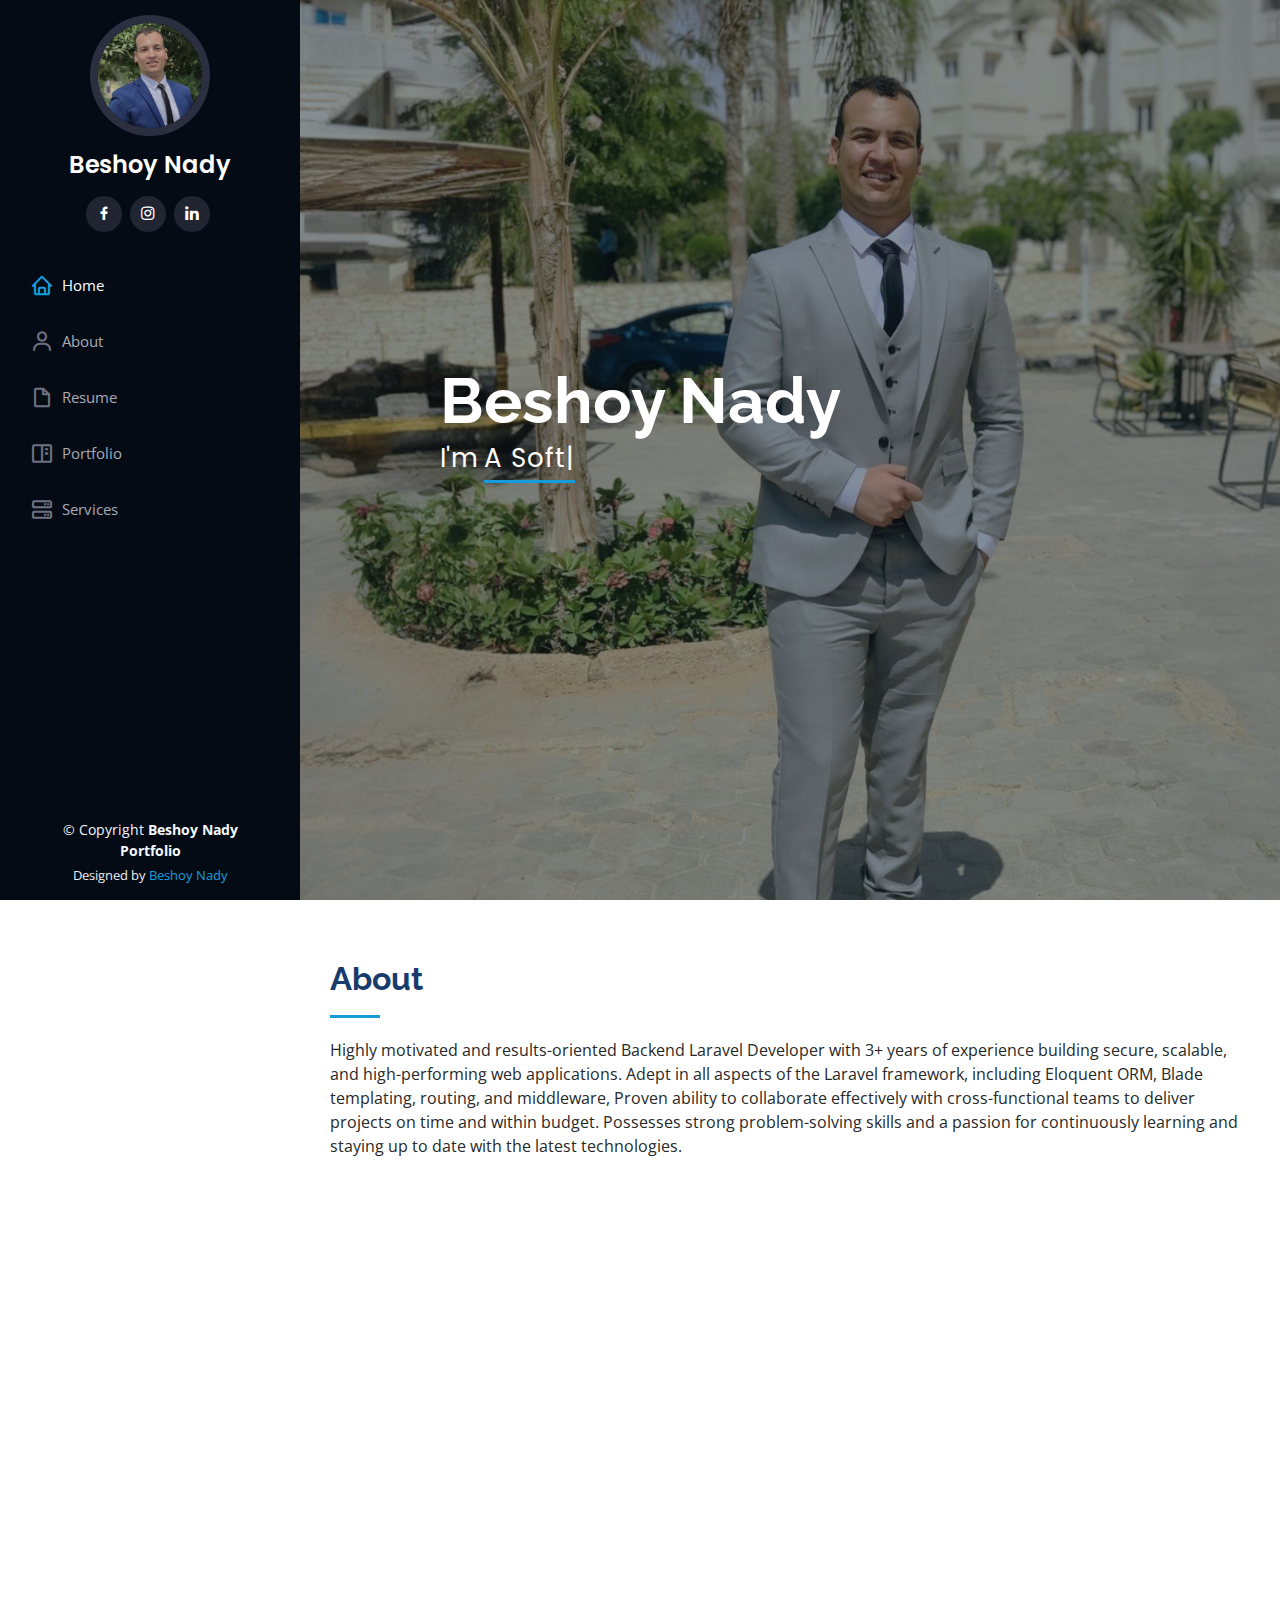
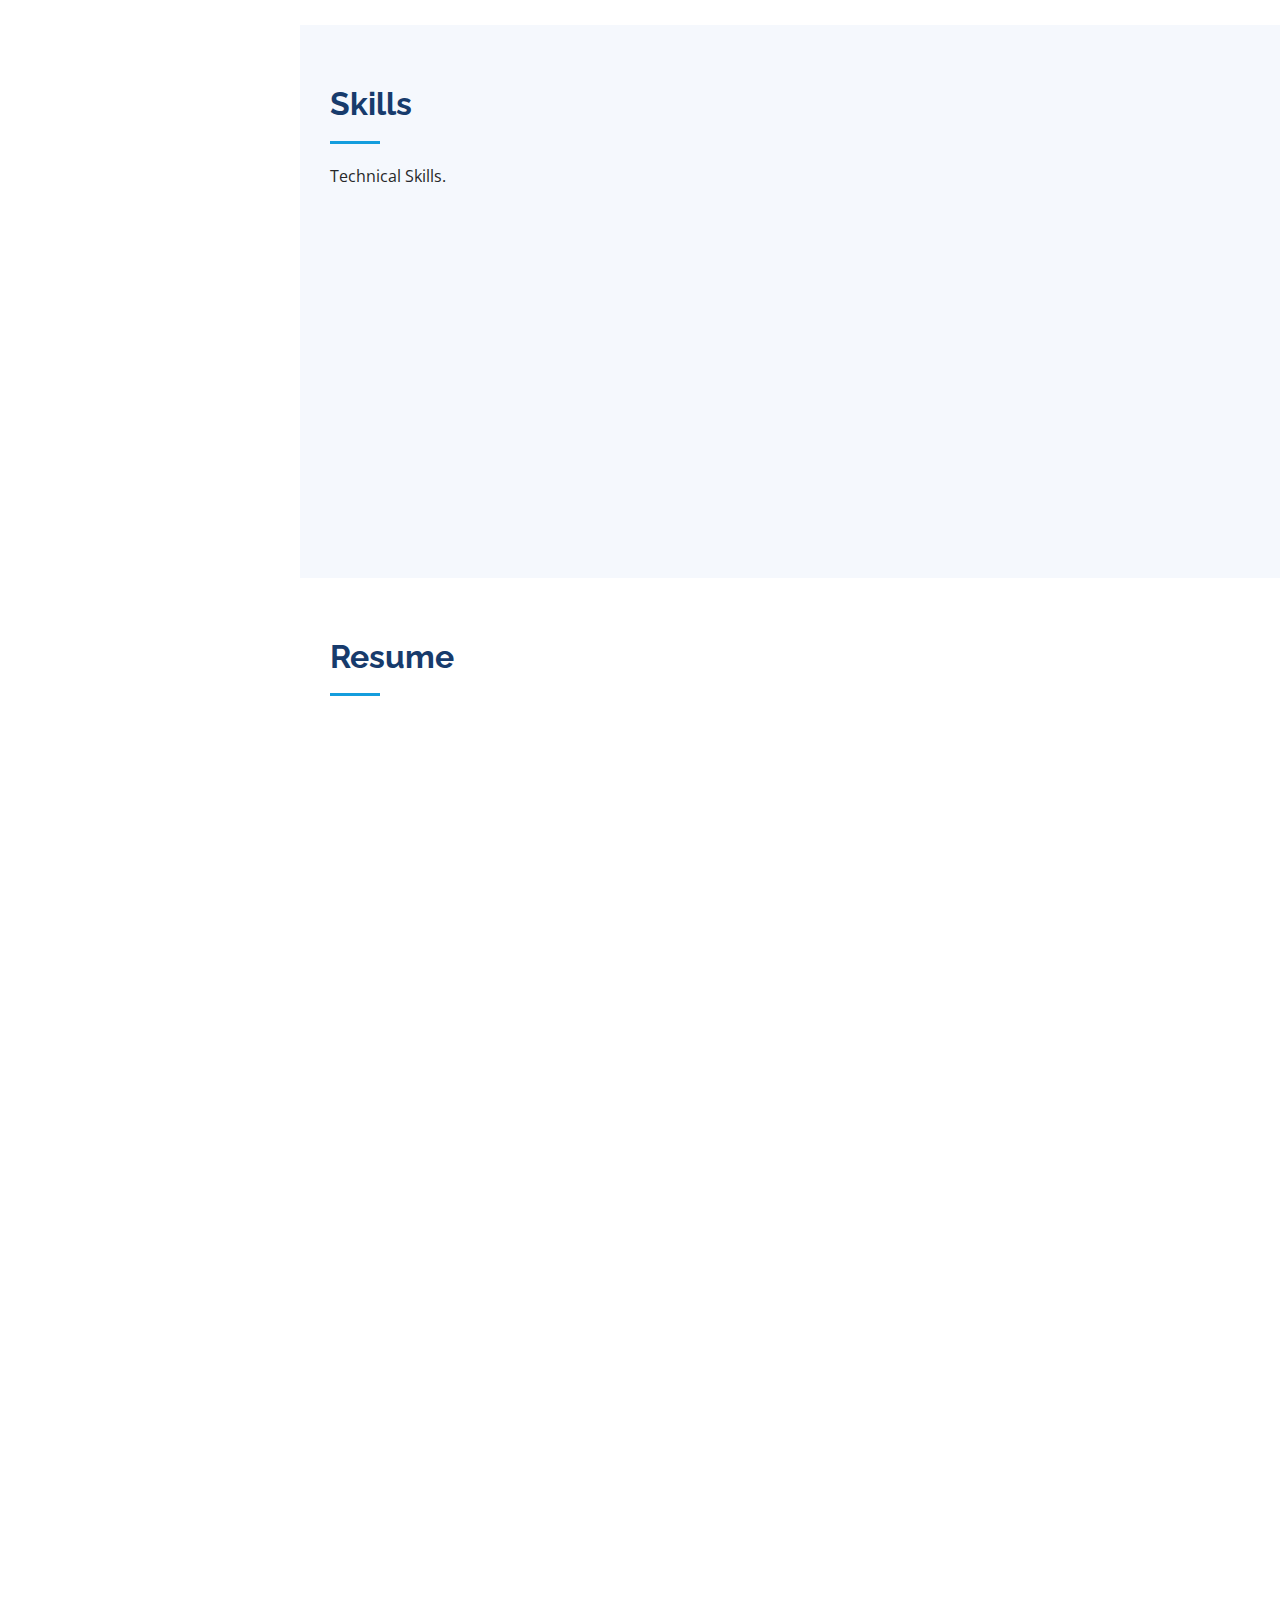
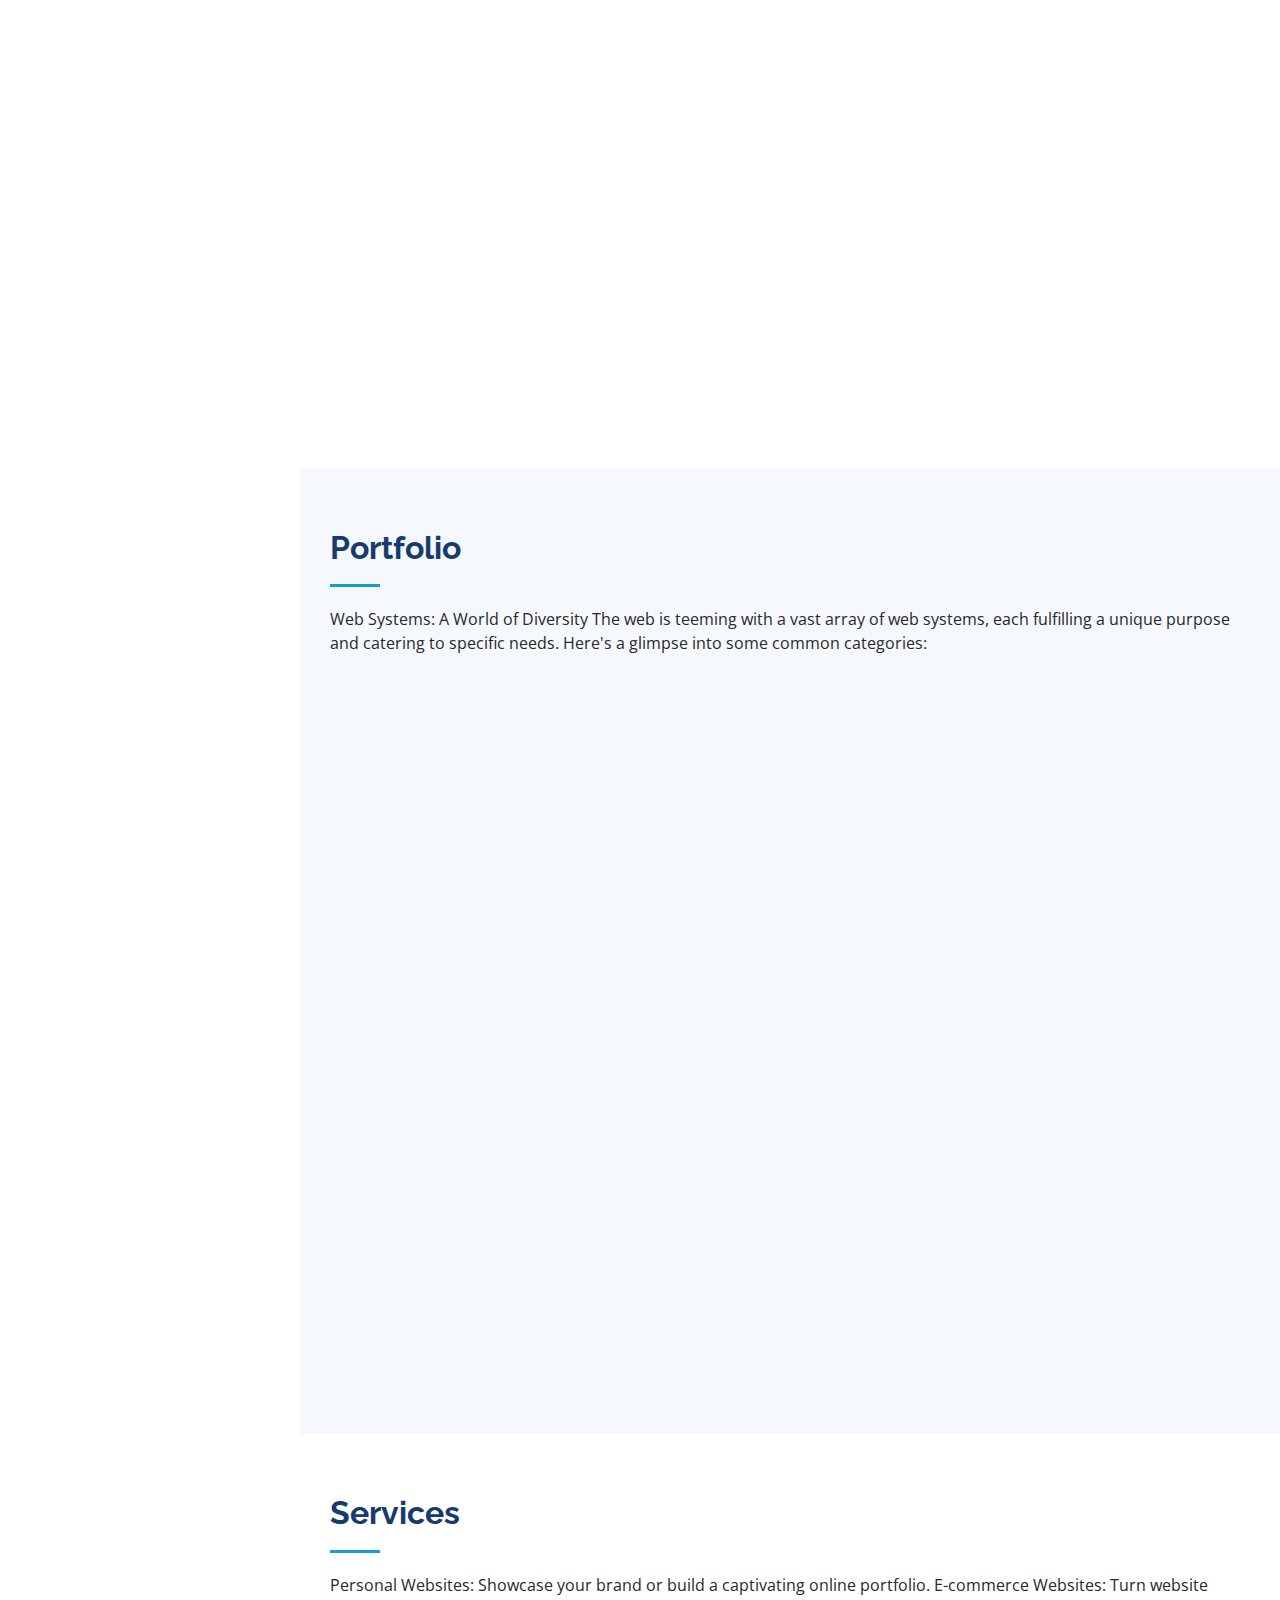
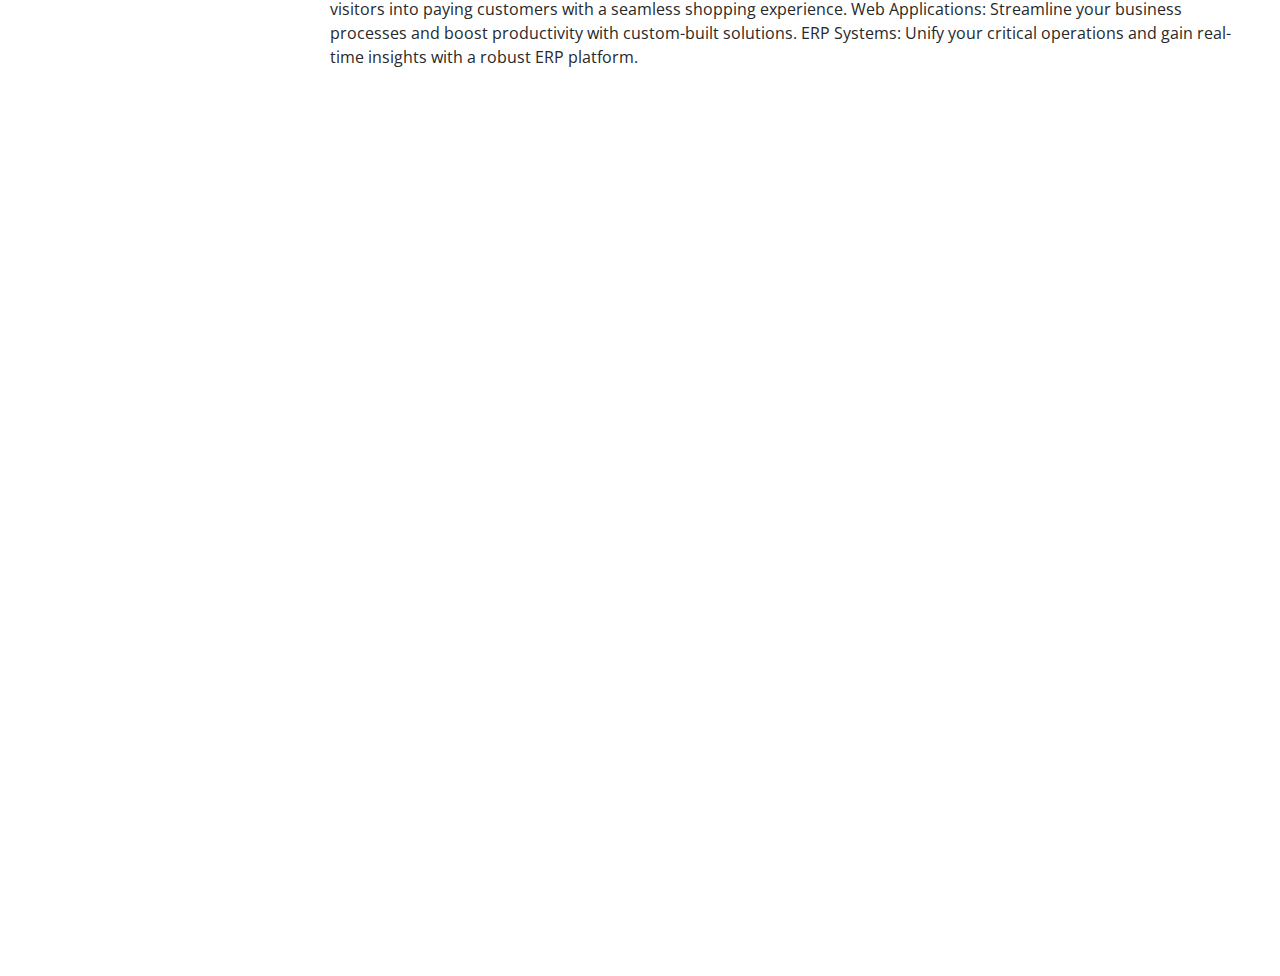
<file: index.html>
<!DOCTYPE html>
<html lang="en">

<head>
  <meta charset="utf-8" />
  <meta content="width=device-width, initial-scale=1.0" name="viewport" />

  <title>Portfolio</title>
  <meta content="" name="description" />
  <meta content="" name="keywords" />

  <!-- Favicons -->
  <link href="assets/img/portfolio-icon-2.png" rel="icon" />
  <link href="assets/img/apple-touch-icon.png" rel="apple-touch-icon" />

  <!-- Google Fonts -->
  <link
    href="https://fonts.googleapis.com/css?family=Open+Sans:300,300i,400,400i,600,600i,700,700i|Raleway:300,300i,400,400i,500,500i,600,600i,700,700i|Poppins:300,300i,400,400i,500,500i,600,600i,700,700i"
    rel="stylesheet" />

  <!-- Vendor CSS Files -->
  <link href="assets/vendor/aos/aos.css" rel="stylesheet" />
  <link href="assets/vendor/bootstrap/css/bootstrap.min.css" rel="stylesheet" />
  <link href="assets/vendor/bootstrap-icons/bootstrap-icons.css" rel="stylesheet" />
  <link href="assets/vendor/boxicons/css/boxicons.min.css" rel="stylesheet" />
  <link href="assets/vendor/glightbox/css/glightbox.min.css" rel="stylesheet" />
  <link href="assets/vendor/swiper/swiper-bundle.min.css" rel="stylesheet" />

  <!-- Template Main CSS File -->
  <link href="assets/css/style.css" rel="stylesheet" />

  <!-- =======================================================
  * Template Name: iPortfolio
  * Template URL: https://bootstrapmade.com/iportfolio-bootstrap-portfolio-websites-template/
  * Updated: Mar 17 2024 with Bootstrap v5.3.3
  * Author: BootstrapMade.com
  * License: https://bootstrapmade.com/license/
  ======================================================== -->
</head>

<body>
  <!-- ======= Mobile nav toggle button ======= -->
  <i class="bi bi-list mobile-nav-toggle d-xl-none"></i>

  <!-- ======= Header ======= -->
  <header id="header">
    <div class="d-flex flex-column">
      <div class="profile">
        <img src="assets/img/personal/profile2.jpeg" alt="" class="img-fluid rounded-circle" />
        <h1 class="text-light"><a href="index.html"> Beshoy Nady </a></h1>
        <div class="social-links mt-3 text-center">
          <a href="https://www.facebook.com/Beshoy.KL.BN?mibextid=ZbWKwL" class="facebook"><i
              class="bx bxl-facebook"></i></a>
          <a href="https://www.instagram.com/beshoy_nady_adly?igsh=OWtoNDlwMTU1NGJt" class="instagram"><i
              class="bx bxl-instagram"></i></a>
          <a href="https://www.linkedin.com/in/beshoy-nady-adly?utm_source=share&utm_campaign=share_via&utm_content=profile&utm_medium=android_app"
            class="linkedin"><i class="bx bxl-linkedin"></i></a>
        </div>
      </div>

      <nav id="navbar" class="nav-menu navbar">
        <ul>
          <li>
            <a href="#hero" class="nav-link scrollto active"><i class="bx bx-home"></i> <span>Home</span></a>
          </li>
          <li>
            <a href="#about" class="nav-link scrollto"><i class="bx bx-user"></i> <span>About</span></a>
          </li>
          <li>
            <a href="#resume" class="nav-link scrollto"><i class="bx bx-file-blank"></i> <span>Resume</span></a>
          </li>
          <li>
            <a href="#portfolio" class="nav-link scrollto"><i class="bx bx-book-content"></i> <span>Portfolio</span></a>
          </li>
          <li>
            <a href="#services" class="nav-link scrollto"><i class="bx bx-server"></i> <span>Services</span></a>
          </li>
        </ul>
      </nav>
      <!-- .nav-menu -->
    </div>
  </header>
  <!-- End Header -->

  <!-- ======= Hero Section ======= -->
  <section id="hero" class="d-flex flex-column justify-content-center align-items-center">
    <div class="hero-container" data-aos="fade-in">
      <h1>Beshoy Nady</h1>
      <p>
        I'm
        <span class="typed" data-typed-items="A Software Engineer , A Web Developer"></span>
      </p>
    </div>
  </section>
  <!-- End Hero -->

  <main id="main">
    <!-- ======= About Section ======= -->
    <section id="about" class="about">
      <div class="container">
        <div class="section-title">
          <h2>About</h2>
          <p>
            Highly motivated and results-oriented Backend Laravel Developer
            with 3+ years of experience building secure, scalable, and
            high-performing web applications. Adept in all aspects of the
            Laravel framework, including Eloquent ORM, Blade templating,
            routing, and middleware, Proven ability to collaborate effectively
            with cross-functional teams to deliver projects on time and within
            budget. Possesses strong problem-solving skills and a passion for
            continuously learning and staying up to date with the latest
            technologies.
          </p>
        </div>

        <div class="row">
          <div class="col-lg-4" data-aos="fade-right">
            <img src="assets/img/personal/profile3.jpeg" class="img-fluid" alt="" />
          </div>
          <div class="col-lg-8 pt-4 pt-lg-0 content" data-aos="fade-left">
            <h3>Software Engineer &amp; Web Developer (Php Laravel).</h3>
            <p class="fst-italic"></p>
            <br />
            <br />
            <div class="row">
              <div class="col-lg-6">
                <ul>
                  <li>
                    <i class="bi bi-chevron-right"></i>
                    <strong>Birthday:</strong> <span>2 Aug 1999</span>
                  </li>
                  <li>
                    <i class="bi bi-chevron-right"></i>
                    <strong>Website:</strong>
                    <span><a href="https://beshoynady1.github.io/profile/">My Portfolio</a></span>
                  </li>
                  <li>
                    <i class="bi bi-chevron-right"></i>
                    <strong>Phone:</strong> <span>01273292739</span>
                  </li>
                  <li>
                    <i class="bi bi-chevron-right"></i>
                    <strong>City:</strong>
                    <span>El-Sharqia,10 of The Ramadan City</span>
                  </li>
                </ul>
              </div>
              <div class="col-lg-6">
                <ul>
                  <li>
                    <i class="bi bi-chevron-right"></i> <strong>Age:</strong>
                    <span>25</span>
                  </li>
                  <li>
                    <i class="bi bi-chevron-right"></i>
                    <strong>Degree:</strong> <span>Bachelor's Degree</span>
                  </li>
                  <li>
                    <i class="bi bi-chevron-right"></i>
                    <strong>Email:</strong>
                    <span> Bishoy.Nady123@gmail.com </span>
                  </li>
                  <li>
                    <i class="bi bi-chevron-right"></i>
                    <strong>Freelance:</strong> <span>Available</span>
                  </li>
                </ul>
              </div>
            </div>
            <p></p>
          </div>
        </div>
      </div>
    </section>
    <!-- End About Section -->

    <!-- ======= Skills Section ======= -->
    <section id="skills" class="skills section-bg">
      <div class="container">
        <div class="section-title">
          <h2>Skills</h2>
          <p>Technical Skills.</p>
        </div>

        <div class="row skills-content">
          <div class="col-lg-3" data-aos="fade-up">
            <div class="progress">
              <span class="skill">HTML <i class="val">80%</i></span>
              <div class="progress-bar-wrap">
                <div class="progress-bar" role="progressbar" aria-valuenow="80" aria-valuemin="0" aria-valuemax="100">
                </div>
              </div>
            </div>

            <div class="progress">
              <span class="skill">CSS <i class="val">80%</i></span>
              <div class="progress-bar-wrap">
                <div class="progress-bar" role="progressbar" aria-valuenow="80" aria-valuemin="0" aria-valuemax="100">
                </div>
              </div>
            </div>

            <div class="progress">
              <span class="skill">JavaScript <i class="val">80%</i></span>
              <div class="progress-bar-wrap">
                <div class="progress-bar" role="progressbar" aria-valuenow="80" aria-valuemin="0" aria-valuemax="100">
                </div>
              </div>
            </div>

            <div class="progress">
              <span class="skill">jQuery <i class="val">80%</i></span>
              <div class="progress-bar-wrap">
                <div class="progress-bar" role="progressbar" aria-valuenow="80" aria-valuemin="0" aria-valuemax="100">
                </div>
              </div>
            </div>

            <div class="progress">
              <span class="skill">jQuery <i class="val">80%</i></span>
              <div class="progress-bar-wrap">
                <div class="progress-bar" role="progressbar" aria-valuenow="80" aria-valuemin="0" aria-valuemax="100">
                </div>
              </div>
            </div>
          </div>

          <div class="col-lg-3" data-aos="fade-up" data-aos-delay="100">
            <div class="progress">
              <span class="skill">PHP <i class="val">85%</i></span>
              <div class="progress-bar-wrap">
                <div class="progress-bar" role="progressbar" aria-valuenow="85" aria-valuemin="0" aria-valuemax="100">
                </div>
              </div>
            </div>

            <div class="progress">
              <span class="skill">Laravel <i class="val">85%</i></span>
              <div class="progress-bar-wrap">
                <div class="progress-bar" role="progressbar" aria-valuenow="85" aria-valuemin="0" aria-valuemax="100">
                </div>
              </div>
            </div>

            <div class="progress">
              <span class="skill">MVC <i class="val">85%</i></span>
              <div class="progress-bar-wrap">
                <div class="progress-bar" role="progressbar" aria-valuenow="85" aria-valuemin="0" aria-valuemax="100">
                </div>
              </div>
            </div>

            <div class="progress">
              <span class="skill">REST APIs <i class="val">85%</i></span>
              <div class="progress-bar-wrap">
                <div class="progress-bar" role="progressbar" aria-valuenow="85" aria-valuemin="0" aria-valuemax="100">
                </div>
              </div>
            </div>

            <div class="progress">
              <span class="skill">Web Services and APIs <i class="val">85%</i></span>
              <div class="progress-bar-wrap">
                <div class="progress-bar" role="progressbar" aria-valuenow="85" aria-valuemin="0" aria-valuemax="100">
                </div>
              </div>
            </div>
          </div>

          <div class="col-lg-3" data-aos="fade-up" data-aos-delay="100">
            <div class="progress">
              <span class="skill">MySQL <i class="val">90%</i></span>
              <div class="progress-bar-wrap">
                <div class="progress-bar" role="progressbar" aria-valuenow="90" aria-valuemin="0" aria-valuemax="100">
                </div>
              </div>
            </div>

            <div class="progress">
              <span class="skill">SQL Server <i class="val">90%</i></span>
              <div class="progress-bar-wrap">
                <div class="progress-bar" role="progressbar" aria-valuenow="90" aria-valuemin="0" aria-valuemax="100">
                </div>
              </div>
            </div>

            <div class="progress">
              <span class="skill">GitHub <i class="val">90%</i></span>
              <div class="progress-bar-wrap">
                <div class="progress-bar" role="progressbar" aria-valuenow="90" aria-valuemin="0" aria-valuemax="100">
                </div>
              </div>
            </div>

            <div class="progress">
              <span class="skill">Postman <i class="val">90%</i></span>
              <div class="progress-bar-wrap">
                <div class="progress-bar" role="progressbar" aria-valuenow="90" aria-valuemin="0" aria-valuemax="100">
                </div>
              </div>
            </div>

            <div class="progress">
              <span class="skill">Algorithms <i class="val">90%</i></span>
              <div class="progress-bar-wrap">
                <div class="progress-bar" role="progressbar" aria-valuenow="90" aria-valuemin="0" aria-valuemax="100">
                </div>
              </div>
            </div>
          </div>

          <div class="col-lg-3" data-aos="fade-up" data-aos-delay="100">
            <div class="progress">
              <span class="skill">OOP <i class="val">95%</i></span>
              <div class="progress-bar-wrap">
                <div class="progress-bar" role="progressbar" aria-valuenow="95" aria-valuemin="0" aria-valuemax="100">
                </div>
              </div>
            </div>

            <div class="progress">
              <span class="skill">Data Structures <i class="val">95%</i></span>
              <div class="progress-bar-wrap">
                <div class="progress-bar" role="progressbar" aria-valuenow="95" aria-valuemin="0" aria-valuemax="100">
                </div>
              </div>
            </div>

            <div class="progress">
              <span class="skill">SOLID Principle <i class="val">95%</i></span>
              <div class="progress-bar-wrap">
                <div class="progress-bar" role="progressbar" aria-valuenow="95" aria-valuemin="0" aria-valuemax="100">
                </div>
              </div>
            </div>

            <div class="progress">
              <span class="skill">Design Patterns<i class="val">95%</i></span>
              <div class="progress-bar-wrap">
                <div class="progress-bar" role="progressbar" aria-valuenow="95" aria-valuemin="0" aria-valuemax="100">
                </div>
              </div>
            </div>

            <div class="progress">
              <span class="skill">Agile <i class="val">95%</i></span>
              <div class="progress-bar-wrap">
                <div class="progress-bar" role="progressbar" aria-valuenow="95" aria-valuemin="0" aria-valuemax="100">
                </div>
              </div>
            </div>
          </div>
        </div>
      </div>
    </section>
    <!-- End Skills Section -->

    <!-- ======= Resume Section ======= -->
    <section id="resume" class="resume">
      <div class="container">
        <div class="section-title">
          <h2>Resume</h2>
          <br />
          <br />
        </div>

        <div class="row">
          <div class="col-lg-6" data-aos="fade-up">
            <h3 class="resume-title">Summary</h3>
            <div class="resume-item pb-0">
              <h4>Beshoy Nady</h4>
              <p>
                <em>Software Engineer (Web Development) - Laravel Framework I
                  am a passionate web developer with 2 years of experience
                  utilizing the Laravel framework. I bring a strong
                  understanding of web development principles and a commitment
                  to crafting clean, efficient, and user-friendly code. I am
                  proficient in Laravel's core functionalities and possess the
                  ability to translate complex requirements into robust web
                  applications..</em>
              </p>
            </div>

            <h3 class="resume-title">Education</h3>
            <div class="resume-item">
              <h4>bachelor of management information systems</h4>
              <h5>2018 - 2021</h5>
              <p><em> El-Shorouk Academy </em></p>
              <p>
              <ul>
                <li> Grade: Very good with honors </li>
                <li> Graduation Project: Excellent </li>
                <li> UGRC Certificate for Publication my Graduation Project from Military Technical College: <a
                    href="https://drive.google.com/file/d/1WID0XQXlRau2yc1H2HDLMyK-l4oAgACQ/view">Certificate</a> </li>
              </ul>
              </p>
            </div>

          </div>
          <div class="col-lg-6" data-aos="fade-up" data-aos-delay="100">
            <h3 class="resume-title">Professional Experience</h3>

            <div class="resume-item">
              <h4> Software Engineer & Web Development </h4>
              <h5> Jun 2023 – Present </h5>
              <p><em> Freelance </em></p>
              <ul>
                <li>
                  Built HR System with Laravel and MySQL.
                </li>
                <li>
                  Designed to connect with the (SDK) ZKteco fingerprint device.
                </li>
                <li>
                  The App can install in VM and can withdraw attendance every 24 hours. and calculate the total salary
                  for each employee… <a
                    href="https://www.linkedin.com/feed/update/urn:li:activity:7110722932963692544/">Demo</a>
                </li>
                <li>
                  Make Maintenance for all the Apps and work for debugging.
                </li>
                <li>
                  Designed and developed all required databases in MySQL.
                </li>
              </ul>
            </div>


            <div class="resume-item">
              <h4> Software Engineer & Web Development </h4>
              <h5> Jan 2022 – Dec 2022 </h5>
              <p><em> Egyptian-Swiss-Group </em></p>
              <ul>
                <li>
                  Built Laboratory App with Laravel and MySQL and SMTP.
                </li>
                <li>
                  Built Micro-ERP System include (Store, Operation, sales, Purchase) with Laravel and MySQL.
                </li>
                <li>
                  System analysis and design all Apps with me.
                </li>
                <li>
                  Make Maintenance for all the Apps and work for debug.
                </li>
                <li>
                  Designed and developed all required databases in MySQL.
                </li>
              </ul>
            </div>


            <div class="resume-item">
              <h4> Software Engineer & Web Development </h4>
              <h5> Jan 2020 – Dec 2021 </h5>
              <p><em> Freelance </em></p>
              <ul>
                <li>
                  Built Tourism App include (Transportation, Hotel Reservation, Expenses, Salaries, and Reports).
                </li>
                <li>
                  Export all reports to (Excel, Pdf).
                </li>
                <li>
                  Send Email alert in App and in Gmail for Cars need to Montanans.
                </li>
                <li>
                  Send all reports with SMTP.
                </li>
              </ul>
            </div>


          </div>
        </div>
      </div>
    </section>
    <!-- End Resume Section -->

    <!-- ======= Portfolio Section ======= -->
    <section id="portfolio" class="portfolio section-bg">
      <div class="container">
        <div class="section-title">
          <h2>Portfolio</h2>
          <p>
            Web Systems: A World of Diversity
            The web is teeming with a vast array of web systems, each fulfilling a unique purpose and catering to
            specific needs. Here's a glimpse into some common categories:
          </p>
        </div>

        <div class="row" data-aos="fade-up">
          <div class="col-lg-12 d-flex justify-content-center">
            <ul id="portfolio-flters">
              <li data-filter="*" class="filter-active">Samples</li>
              <li data-filter=".filter-app">HR System</li>
              <li data-filter=".filter-card">Tourism System</li>
              <!-- <li data-filter=".filter-web">Web</li> -->
            </ul>
          </div>
        </div>

        <div class="row portfolio-container" data-aos="fade-up" data-aos-delay="100">
          <div class="col-lg-4 col-md-6 portfolio-item filter-app">
            <div class="portfolio-wrap">
              <img src="assets/img/hr-images/login.png" class="img-fluid" alt="" />
              <div class="portfolio-links">
                <a href="assets/img/hr-images/login.png" data-gallery="portfolioGallery" class="portfolio-lightbox"><i
                    class="bx bx-plus"></i></a></a>
              </div>
            </div>
          </div>

          <!-- <div class="col-lg-4 col-md-6 portfolio-item filter-web">
              <div class="portfolio-wrap">
                <img
                  src="assets/img/portfolio/portfolio-2.jpg"
                  class="img-fluid"
                  alt=""
                />
                <div class="portfolio-links">
                  <a
                    href="assets/img/portfolio/portfolio-2.jpg"
                    data-gallery="portfolioGallery"
                    class="portfolio-lightbox"
                    title="Web 3"
                    ><i class="bx bx-plus"></i
                  ></a>
                  <a href="portfolio-details.html" title="More Details"
                    ><i class="bx bx-link"></i
                  ></a>
                </div>
              </div>
            </div> -->

          <div class="col-lg-4 col-md-6 portfolio-item filter-app">
            <div class="portfolio-wrap">
              <img src="assets/img/hr-images/dashboard.png" class="img-fluid" alt="" />
              <div class="portfolio-links">
                <a href="assets/img/hr-images/dashboard.png" data-gallery="portfolioGallery"
                  class="portfolio-lightbox"><i class="bx bx-plus"></i></a></a>
              </div>
            </div>
          </div>

          <div class="col-lg-4 col-md-6 portfolio-item filter-card">
            <div class="portfolio-wrap">
              <img src="assets/img/tour-images/login.png" class="img-fluid" alt="" />
              <div class="portfolio-links">
                <a href="assets/img/tour-images/login.png" data-gallery="portfolioGallery" class="portfolio-lightbox"><i
                    class="bx bx-plus"></i></a></a>
              </div>
            </div>
          </div>

          <!-- <div class="col-lg-4 col-md-6 portfolio-item filter-web">
              <div class="portfolio-wrap">
                <img
                  src="assets/img/portfolio/portfolio-5.jpg"
                  class="img-fluid"
                  alt=""
                />
                <div class="portfolio-links">
                  <a
                    href="assets/img/portfolio/portfolio-5.jpg"
                    data-gallery="portfolioGallery"
                    class="portfolio-lightbox"
                    title="Web 2"
                    ><i class="bx bx-plus"></i
                  ></a>
                  <a href="portfolio-details.html" title="More Details"
                    ><i class="bx bx-link"></i
                  ></a>
                </div>
              </div>
            </div> -->

          <div class="col-lg-4 col-md-6 portfolio-item filter-app">
            <div class="portfolio-wrap">
              <img src="assets/img/hr-images/hr-form.png" class="img-fluid" alt="" />
              <div class="portfolio-links">
                <a href="assets/img/hr-images/hr-form.png" data-gallery="portfolioGallery" class="portfolio-lightbox"><i
                    class="bx bx-plus"></i></a></a>
              </div>
            </div>
          </div>

          <div class="col-lg-4 col-md-6 portfolio-item filter-card">
            <div class="portfolio-wrap">
              <img src="assets/img/tour-images/tour-dashboard.png" class="img-fluid" alt="" />
              <div class="portfolio-links">
                <a href="assets/img/tour-images/tour-dashboard.png" data-gallery="portfolioGallery"
                  class="portfolio-lightbox"><i class="bx bx-plus"></i></a></a>
              </div>
            </div>
          </div>

          <div class="col-lg-4 col-md-6 portfolio-item filter-card">
            <div class="portfolio-wrap">
              <img src="assets/img/tour-images/tour-form.png" class="img-fluid" alt="" />
              <div class="portfolio-links">
                <a href="assets/img/tour-images/tour-form.png" data-gallery="portfolioGallery"
                  class="portfolio-lightbox"><i class="bx bx-plus"></i></a></a>
              </div>
            </div>
          </div>

          <div class="col-lg-4 col-md-6 portfolio-item filter-app">
            <div class="portfolio-wrap">
              <img src="assets/img/hr-images/hr-statment.png" class="img-fluid" alt="" />
              <div class="portfolio-links">
                <a href="assets/img/hr-images/hr-statment.png" data-gallery="portfolioGallery"
                  class="portfolio-lightbox"><i class="bx bx-plus"></i></a></a>
              </div>
            </div>
          </div>

          <!-- <div class="col-lg-4 col-md-6 portfolio-item filter-web">
              <div class="portfolio-wrap">
                <img
                  src="assets/img/portfolio/portfolio-9.jpg"
                  class="img-fluid"
                  alt=""
                />
                <div class="portfolio-links">
                  <a
                    href="assets/img/portfolio/portfolio-9.jpg"
                    data-gallery="portfolioGallery"
                    class="portfolio-lightbox"
                    title="Web 3"
                    ><i class="bx bx-plus"></i
                  ></a>
                  <a href="portfolio-details.html" title="More Details"
                    ><i class="bx bx-link"></i
                  ></a>
                </div>
              </div>
            </div> -->
        </div>
      </div>
    </section>
    <!-- End Portfolio Section -->

    <!-- ======= Services Section ======= -->
    <section id="services" class="services">
      <div class="container">
        <div class="section-title">
          <h2>Services</h2>
          <p>
            Personal Websites: Showcase your brand or build a captivating online portfolio.
            E-commerce Websites: Turn website visitors into paying customers with a seamless shopping experience.
            Web Applications: Streamline your business processes and boost productivity with custom-built solutions.
            ERP Systems: Unify your critical operations and gain real-time insights with a robust ERP platform.
          </p>
        </div>

        <div class="row">
          <div class="col-lg-6 col-md-6 icon-box" data-aos="fade-up">
            <div class="icon"><i class="bi bi-file-earmark-person-fill"></i></div>
            <h4 class="title"><a href=""> Personal Website </a></h4>
            <h5 class="description">
              <ul>
                <li>A website that converts: Designed to achieve your specific goals, be it increased sales, lead
                  generation,
                  or brand awareness.</li>
                <li>Modern, user-friendly experience: Your visitors will love navigating your website and finding what
                  they
                  need quickly.</li>
              </ul>
            </h5>
          </div>
          <div class="col-lg-6 col-md-6 icon-box" data-aos="fade-up" data-aos-delay="100">
            <div class="icon"><i class="bi bi-shop"></i></div>
            <h4 class="title"><a href="">Website E-commerce</a></h4>
            <h5 class="description">
              <ul>
                <li>Seamless Shopping Experience: A user-friendly platform that makes buying a breeze for your
                  customers.</li>
                <li>Secure Payment Processing: Secure transactions with trusted payment gateways to build customer
                  trust.</li>
                <li>Powerful Product Management: Easily add, manage, and showcase your products with stunning visuals
                  and
                  detailed descriptions.</li>
              </ul>
            </h5>
          </div>
          <div class="col-lg-6 col-md-6 icon-box" data-aos="fade-up" data-aos-delay="200">
            <div class="icon"><i class="bi bi-window-stack"></i></div>
            <h4 class="title"><a href=""> Web Application </a></h4>
            <h5 class="description">
              <ul>
                <li>Automates tedious tasks: Free up your team's time and minimize human error.</li>
                <li>Streamlines complex workflows: Connect your data and processes seamlessly.</li>
                <li>Improves data management: Securely store and access crucial information with ease.</li>
                <li>Enhances collaboration: Facilitate communication and teamwork within your organization.</li>
                <li>Stop settling for generic solutions. Let's build a web application that perfectly aligns with your
                  unique
                  needs.</li>
              </ul>
            </h5>
          </div>
          <div class="col-lg-6 col-md-6 icon-box" data-aos="fade-up" data-aos-delay="300">
            <div class="icon"><i class="bi bi-globe2"></i></div>
            <h4 class="title"><a href=""> ERP System </a></h4>
            <h5 class="description">
              Take Control of Your Business Operations: Build a Custom ERP System with Beshoy Nady
              Juggling multiple disconnected systems for finance, inventory, and operations? I specialize in crafting
              robust ERP
              systems using Laravel to bring all your data and processes under one roof.

              Imagine an ERP that:
              <ul>
                <li>Unifies critical business functions: Finance, inventory, HR, CRM – manages everything from a single
                  platform.</li>
                <li>Boosts operational efficiency: Automate tasks, streamline workflows, and eliminate data silos.</li>
                <li>Improves data visibility and control: Gain real-time insights to make informed business decisions.
                </li>
                <li>Scales with your company's growth: A future-proof solution built on the powerful Laravel framework.
                </li>
                <li>Stop managing chaos. Let's build a custom ERP system that empowers you to streamline operations,
                  optimize resources, and
                  gain a competitive edge.</li>
              </ul>
            </h5>
          </div>
        </div>
      </div>
    </section>
    <!-- End Services Section -->

    <!-- ======= Contact Section ======= -->
    <!-- <section id="contact" class="contact">
      <div class="container">
        <div class="section-title">
          <h2>Contact</h2>
          <p>
            Magnam dolores commodi suscipit. Necessitatibus eius consequatur
            ex aliquid fuga eum quidem. Sit sint consectetur velit. Quisquam
            quos quisquam cupiditate. Et nemo qui impedit suscipit alias ea.
            Quia fugiat sit in iste officiis commodi quidem hic quas.
          </p>
        </div>

        <div class="row" data-aos="fade-in">
          <div class="col-lg-5 d-flex align-items-stretch">
            <div class="info">
              <div class="address">
                <i class="bi bi-geo-alt"></i>
                <h4>Location:</h4>
                <p>A108 Adam Street, New York, NY 535022</p>
              </div>

              <div class="email">
                <i class="bi bi-envelope"></i>
                <h4>Email:</h4>
                <p>info@example.com</p>
              </div>

              <div class="phone">
                <i class="bi bi-phone"></i>
                <h4>Call:</h4>
                <p>+1 5589 55488 55s</p>
              </div>

              <iframe
                src="https://www.google.com/maps/embed?pb=!1m14!1m8!1m3!1d12097.433213460943!2d-74.0062269!3d40.7101282!3m2!1i1024!2i768!4f13.1!3m3!1m2!1s0x0%3A0xb89d1fe6bc499443!2sDowntown+Conference+Center!5e0!3m2!1smk!2sbg!4v1539943755621"
                frameborder="0" style="border: 0; width: 100%; height: 290px" allowfullscreen></iframe>
            </div>
          </div>

          <div class="col-lg-7 mt-5 mt-lg-0 d-flex align-items-stretch">
            <form action="forms/contact.php" method="post" role="form" class="php-email-form">
              <div class="row">
                <div class="form-group col-md-6">
                  <label for="name">Your Name</label>
                  <input type="text" name="name" class="form-control" id="name" required />
                </div>
                <div class="form-group col-md-6">
                  <label for="name">Your Email</label>
                  <input type="email" class="form-control" name="email" id="email" required />
                </div>
              </div>
              <div class="form-group">
                <label for="name">Subject</label>
                <input type="text" class="form-control" name="subject" id="subject" required />
              </div>
              <div class="form-group">
                <label for="name">Message</label>
                <textarea class="form-control" name="message" rows="10" required></textarea>
              </div>
              <div class="my-3">
                <div class="loading">Loading</div>
                <div class="error-message"></div>
                <div class="sent-message">
                  Your message has been sent. Thank you!
                </div>
              </div>
              <div class="text-center">
                <button type="submit">Send Message</button>
              </div>
            </form>
          </div>
        </div>
      </div>
    </section> -->
    <!-- End Contact Section -->
  </main>
  <!-- End #main -->

  <!-- ======= Footer ======= -->
  <footer id="footer">
    <div class="container">
      <div class="copyright">
        &copy; Copyright <strong><span> Beshoy Nady Portfolio </span></strong>
      </div>
      <div class="credits"> Designed by <a href="https://beshoynady1.github.io/profile/">Beshoy Nady</a>
      </div>
    </div>
  </footer>
  <!-- End  Footer -->

  <a href="#" class="back-to-top d-flex align-items-center justify-content-center"><i
      class="bi bi-arrow-up-short"></i></a>

  <!-- Vendor JS Files -->
  <script src="assets/vendor/purecounter/purecounter_vanilla.js"></script>
  <script src="assets/vendor/aos/aos.js"></script>
  <script src="assets/vendor/bootstrap/js/bootstrap.bundle.min.js"></script>
  <script src="assets/vendor/glightbox/js/glightbox.min.js"></script>
  <script src="assets/vendor/isotope-layout/isotope.pkgd.min.js"></script>
  <script src="assets/vendor/swiper/swiper-bundle.min.js"></script>
  <script src="assets/vendor/typed.js/typed.umd.js"></script>
  <script src="assets/vendor/waypoints/noframework.waypoints.js"></script>
  <script src="assets/vendor/php-email-form/validate.js"></script>

  <!-- Template Main JS File -->
  <script src="assets/js/main.js"></script>
</body>

</html>
</file>
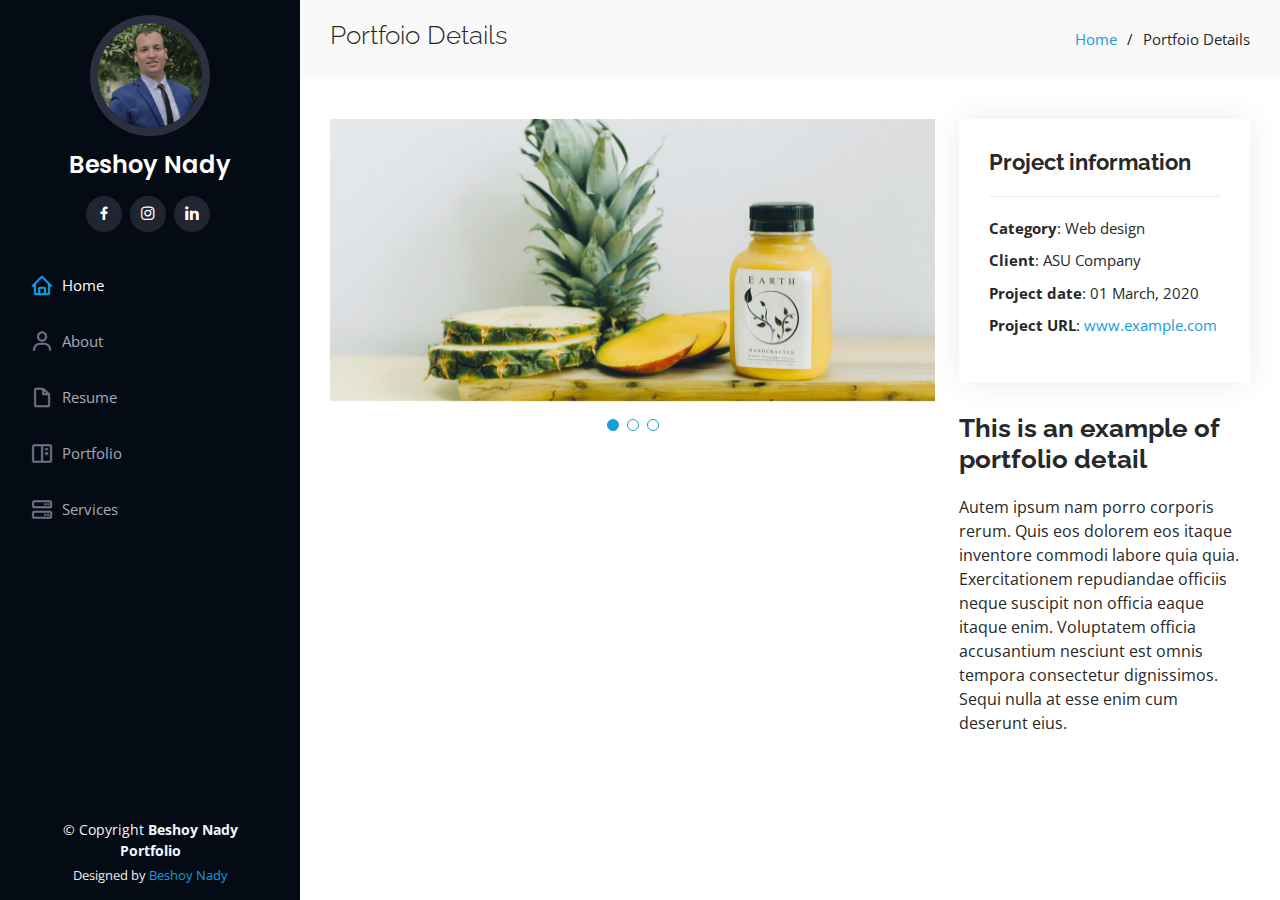
<file: portfolio-details.html>
<!DOCTYPE html>
<html lang="en">

<head>
  <meta charset="utf-8" />
  <meta content="width=device-width, initial-scale=1.0" name="viewport" />

  <title>Portfolio</title>
  <meta content="" name="description" />
  <meta content="" name="keywords" />

  <!-- Favicons -->
  <link href="img/personal/portfolio-icon-2.png" rel="icon" />
  <link href="assets/img/apple-touch-icon.png" rel="apple-touch-icon" />

  <!-- Google Fonts -->
  <link
    href="https://fonts.googleapis.com/css?family=Open+Sans:300,300i,400,400i,600,600i,700,700i|Raleway:300,300i,400,400i,500,500i,600,600i,700,700i|Poppins:300,300i,400,400i,500,500i,600,600i,700,700i"
    rel="stylesheet" />

  <!-- Vendor CSS Files -->
  <link href="assets/vendor/aos/aos.css" rel="stylesheet" />
  <link href="assets/vendor/bootstrap/css/bootstrap.min.css" rel="stylesheet" />
  <link href="assets/vendor/bootstrap-icons/bootstrap-icons.css" rel="stylesheet" />
  <link href="assets/vendor/boxicons/css/boxicons.min.css" rel="stylesheet" />
  <link href="assets/vendor/glightbox/css/glightbox.min.css" rel="stylesheet" />
  <link href="assets/vendor/swiper/swiper-bundle.min.css" rel="stylesheet" />

  <!-- Template Main CSS File -->
  <link href="assets/css/style.css" rel="stylesheet" />

  <!-- =======================================================
  * Template Name: iPortfolio
  * Template URL: https://bootstrapmade.com/iportfolio-bootstrap-portfolio-websites-template/
  * Updated: Mar 17 2024 with Bootstrap v5.3.3
  * Author: BootstrapMade.com
  * License: https://bootstrapmade.com/license/
  ======================================================== -->
</head>

<body>
  <!-- ======= Mobile nav toggle button ======= -->
  <i class="bi bi-list mobile-nav-toggle d-xl-none"></i>

  <!-- ======= Header ======= -->
  <header id="header">
    <div class="d-flex flex-column">
      <div class="profile">
        <img src="assets/img/personal/profile2.jpeg" alt="" class="img-fluid rounded-circle" />
        <h1 class="text-light"><a href="index.html"> Beshoy Nady </a></h1>
        <div class="social-links mt-3 text-center">
          <a href="https://www.facebook.com/Beshoy.KL.BN?mibextid=ZbWKwL" class="facebook"><i
              class="bx bxl-facebook"></i></a>
          <a href="https://www.instagram.com/beshoy_nady_adly?igsh=OWtoNDlwMTU1NGJt" class="instagram"><i
              class="bx bxl-instagram"></i></a>
          <a href="https://www.linkedin.com/in/beshoy-nady-adly?utm_source=share&utm_campaign=share_via&utm_content=profile&utm_medium=android_app"
            class="linkedin"><i class="bx bxl-linkedin"></i></a>
        </div>
      </div>

      <nav id="navbar" class="nav-menu navbar">
        <ul>
          <li>
            <a href="#hero" class="nav-link scrollto active"><i class="bx bx-home"></i> <span>Home</span></a>
          </li>
          <li>
            <a href="#about" class="nav-link scrollto"><i class="bx bx-user"></i> <span>About</span></a>
          </li>
          <li>
            <a href="#resume" class="nav-link scrollto"><i class="bx bx-file-blank"></i> <span>Resume</span></a>
          </li>
          <li>
            <a href="#portfolio" class="nav-link scrollto"><i class="bx bx-book-content"></i> <span>Portfolio</span></a>
          </li>
          <li>
            <a href="#services" class="nav-link scrollto"><i class="bx bx-server"></i> <span>Services</span></a>
          </li>
        </ul>
      </nav>
      <!-- .nav-menu -->
    </div>
  </header>
  <!-- End Header -->

  <main id="main">
    <!-- ======= Breadcrumbs ======= -->
    <section id="breadcrumbs" class="breadcrumbs">
      <div class="container">
        <div class="d-flex justify-content-between align-items-center">
          <h2>Portfoio Details</h2>
          <ol>
            <li><a href="index.html">Home</a></li>
            <li>Portfoio Details</li>
          </ol>
        </div>
      </div>
    </section>
    <!-- End Breadcrumbs -->

    <!-- ======= Portfolio Details Section ======= -->
    <section id="portfolio-details" class="portfolio-details">
      <div class="container">
        <div class="row gy-4">
          <div class="col-lg-8">
            <div class="portfolio-details-slider swiper">
              <div class="swiper-wrapper align-items-center">
                <div class="swiper-slide">
                  <img src="assets/img/portfolio/portfolio-details-1.jpg" alt="" />
                </div>

                <div class="swiper-slide">
                  <img src="assets/img/portfolio/portfolio-details-2.jpg" alt="" />
                </div>

                <div class="swiper-slide">
                  <img src="assets/img/portfolio/portfolio-details-3.jpg" alt="" />
                </div>
              </div>
              <div class="swiper-pagination"></div>
            </div>
          </div>

          <div class="col-lg-4">
            <div class="portfolio-info">
              <h3>Project information</h3>
              <ul>
                <li><strong>Category</strong>: Web design</li>
                <li><strong>Client</strong>: ASU Company</li>
                <li><strong>Project date</strong>: 01 March, 2020</li>
                <li>
                  <strong>Project URL</strong>:
                  <a href="#">www.example.com</a>
                </li>
              </ul>
            </div>
            <div class="portfolio-description">
              <h2>This is an example of portfolio detail</h2>
              <p>
                Autem ipsum nam porro corporis rerum. Quis eos dolorem eos
                itaque inventore commodi labore quia quia. Exercitationem
                repudiandae officiis neque suscipit non officia eaque itaque
                enim. Voluptatem officia accusantium nesciunt est omnis
                tempora consectetur dignissimos. Sequi nulla at esse enim cum
                deserunt eius.
              </p>
            </div>
          </div>
        </div>
      </div>
    </section>
    <!-- End Portfolio Details Section -->
  </main>
  <!-- End #main -->

  <!-- ======= Footer ======= -->
  <footer id="footer">
    <div class="container">
      <div class="copyright">
        &copy; Copyright <strong><span> Beshoy Nady Portfolio </span></strong>
      </div>
      <div class="credits"> Designed by <a href="https://beshoynady1.github.io/profile/">Beshoy Nady</a>
      </div>
    </div>
  </footer>
  <!-- End  Footer -->

  <a href="#" class="back-to-top d-flex align-items-center justify-content-center"><i
      class="bi bi-arrow-up-short"></i></a>

  <!-- Vendor JS Files -->
  <script src="assets/vendor/purecounter/purecounter_vanilla.js"></script>
  <script src="assets/vendor/aos/aos.js"></script>
  <script src="assets/vendor/bootstrap/js/bootstrap.bundle.min.js"></script>
  <script src="assets/vendor/glightbox/js/glightbox.min.js"></script>
  <script src="assets/vendor/isotope-layout/isotope.pkgd.min.js"></script>
  <script src="assets/vendor/swiper/swiper-bundle.min.js"></script>
  <script src="assets/vendor/typed.js/typed.umd.js"></script>
  <script src="assets/vendor/waypoints/noframework.waypoints.js"></script>
  <script src="assets/vendor/php-email-form/validate.js"></script>

  <!-- Template Main JS File -->
  <script src="assets/js/main.js"></script>
</body>

</html>
</file>
<file: assets/css/style.css>
/**
* Template Name: iPortfolio
* Template URL: https://bootstrapmade.com/iportfolio-bootstrap-portfolio-websites-template/
* Updated: Mar 17 2024 with Bootstrap v5.3.3
* Author: BootstrapMade.com
* License: https://bootstrapmade.com/license/
*/

/*--------------------------------------------------------------
# General
--------------------------------------------------------------*/
body {
  font-family: "Open Sans", sans-serif;
  color: #272829;
}

a {
  color: #149ddd;
  text-decoration: none;
}

a:hover {
  color: #37b3ed;
  text-decoration: none;
}

h1,
h2,
h3,
h4,
h5,
h6 {
  font-family: "Raleway", sans-serif;
}

/*--------------------------------------------------------------
# Back to top button
--------------------------------------------------------------*/
.back-to-top {
  position: fixed;
  visibility: hidden;
  opacity: 0;
  right: 15px;
  bottom: 15px;
  z-index: 996;
  background: #149ddd;
  width: 40px;
  height: 40px;
  border-radius: 50px;
  transition: all 0.4s;
}

.back-to-top i {
  font-size: 28px;
  color: #fff;
  line-height: 0;
}

.back-to-top:hover {
  background: #2eafec;
  color: #fff;
}

.back-to-top.active {
  visibility: visible;
  opacity: 1;
}

/*--------------------------------------------------------------
# Header
--------------------------------------------------------------*/
#header {
  position: fixed;
  top: 0;
  left: 0;
  bottom: 0;
  width: 300px;
  transition: all ease-in-out 0.5s;
  z-index: 9997;
  transition: all 0.5s;
  padding: 0 15px;
  background: #040b14;
  overflow-y: auto;
}

#header .profile img {
  margin: 15px auto;
  display: block;
  width: 120px;
  border: 8px solid #2c2f3f;
}

#header .profile h1 {
  font-size: 24px;
  margin: 0;
  padding: 0;
  font-weight: 600;
  -moz-text-align-last: center;
  text-align-last: center;
  font-family: "Poppins", sans-serif;
}

#header .profile h1 a,
#header .profile h1 a:hover {
  color: #fff;
  text-decoration: none;
}

#header .profile .social-links a {
  font-size: 18px;
  display: inline-block;
  background: #212431;
  color: #fff;
  line-height: 1;
  padding: 8px 0;
  margin-right: 4px;
  border-radius: 50%;
  text-align: center;
  width: 36px;
  height: 36px;
  transition: 0.3s;
}

#header .profile .social-links a:hover {
  background: #149ddd;
  color: #fff;
  text-decoration: none;
}

#main {
  margin-left: 300px;
}

.container,
.container-fluid {
  padding-left: 30px;
  padding-right: 30px;
}

@media (max-width: 1199px) {
  #header {
    left: -300px;
  }

  #main {
    margin-left: 0;
  }

  .container,
  .container-fluid {
    padding-left: 12px;
    padding-right: 12px;
  }
}

/*--------------------------------------------------------------
# Navigation Menu
--------------------------------------------------------------*/
/* Desktop Navigation */
.nav-menu {
  padding: 30px 0 0 0;
}

.nav-menu * {
  margin: 0;
  padding: 0;
  list-style: none;
}

.nav-menu > ul > li {
  position: relative;
  white-space: nowrap;
}

.nav-menu a,
.nav-menu a:focus {
  display: flex;
  align-items: center;
  color: #a8a9b4;
  padding: 12px 15px;
  margin-bottom: 8px;
  transition: 0.3s;
  font-size: 15px;
}

.nav-menu a i,
.nav-menu a:focus i {
  font-size: 24px;
  padding-right: 8px;
  color: #6f7180;
}

.nav-menu a:hover,
.nav-menu .active,
.nav-menu .active:focus,
.nav-menu li:hover > a {
  text-decoration: none;
  color: #fff;
}

.nav-menu a:hover i,
.nav-menu .active i,
.nav-menu .active:focus i,
.nav-menu li:hover > a i {
  color: #149ddd;
}

/* Mobile Navigation */
.mobile-nav-toggle {
  position: fixed;
  right: 15px;
  top: 15px;
  z-index: 9998;
  border: 0;
  font-size: 24px;
  transition: all 0.4s;
  outline: none !important;
  background-color: #149ddd;
  color: #fff;
  width: 40px;
  height: 40px;
  display: inline-flex;
  align-items: center;
  justify-content: center;
  line-height: 0;
  border-radius: 50px;
  cursor: pointer;
}

.mobile-nav-active {
  overflow: hidden;
}

.mobile-nav-active #header {
  left: 0;
}

/*--------------------------------------------------------------
# Hero Section
--------------------------------------------------------------*/
#hero {
  width: 100%;
  height: 100vh;
  background: url("../img/personal/beshoy-v2.jpeg") top center;
  background-size: cover;
}

#hero:before {
  content: "";
  background: rgba(5, 13, 24, 0.3);
  position: absolute;
  bottom: 0;
  top: 0;
  left: 0;
  right: 0;
  z-index: 1;
}

#hero .hero-container {
  position: relative;
  z-index: 2;
  min-width: 300px;
}

#hero h1 {
  margin: 0 0 10px 0;
  font-size: 64px;
  font-weight: 700;
  line-height: 56px;
  color: #fff;
}

#hero p {
  color: #fff;
  margin-bottom: 50px;
  font-size: 26px;
  font-family: "Poppins", sans-serif;
}

#hero p span {
  color: #fff;
  padding-bottom: 4px;
  letter-spacing: 1px;
  border-bottom: 3px solid #149ddd;
}

@media (min-width: 1024px) {
  #hero {
    background-attachment: fixed;
  }
}

@media (max-width: 768px) {
  #hero h1 {
    font-size: 28px;
    line-height: 36px;
  }

  #hero h2 {
    font-size: 18px;
    line-height: 24px;
    margin-bottom: 30px;
  }
}

/*--------------------------------------------------------------
# Sections General
--------------------------------------------------------------*/
section {
  padding: 60px 0;
  overflow: hidden;
}

.section-bg {
  background: #f5f8fd;
}

.section-title {
  padding-bottom: 30px;
}

.section-title h2 {
  font-size: 32px;
  font-weight: bold;
  margin-bottom: 20px;
  padding-bottom: 20px;
  position: relative;
  color: #173b6c;
}

.section-title h2::after {
  content: "";
  position: absolute;
  display: block;
  width: 50px;
  height: 3px;
  background: #149ddd;
  bottom: 0;
  left: 0;
}

.section-title p {
  margin-bottom: 0;
}

/*--------------------------------------------------------------
# About
--------------------------------------------------------------*/
.about .content h3 {
  font-weight: 700;
  font-size: 26px;
  color: #173b6c;
}

.about .content ul {
  list-style: none;
  padding: 0;
}

.about .content ul li {
  margin-bottom: 20px;
  display: flex;
  align-items: center;
}

.about .content ul strong {
  margin-right: 10px;
}

.about .content ul i {
  font-size: 16px;
  margin-right: 5px;
  color: #149ddd;
  line-height: 0;
}

.about .content p:last-child {
  margin-bottom: 0;
}

/*--------------------------------------------------------------
# Facts
--------------------------------------------------------------*/
.facts {
  padding-bottom: 30px;
}

.facts .count-box {
  padding: 30px;
  width: 100%;
}

.facts .count-box i {
  display: block;
  font-size: 44px;
  color: #149ddd;
  float: left;
  line-height: 0;
}

.facts .count-box span {
  font-size: 48px;
  line-height: 40px;
  display: block;
  font-weight: 700;
  color: #050d18;
  margin-left: 60px;
}

.facts .count-box p {
  padding: 15px 0 0 0;
  margin: 0 0 0 60px;
  font-family: "Raleway", sans-serif;
  font-size: 14px;
  color: #122f57;
}

.facts .count-box a {
  font-weight: 600;
  display: block;
  margin-top: 20px;
  color: #122f57;
  font-size: 15px;
  font-family: "Poppins", sans-serif;
  transition: ease-in-out 0.3s;
}

.facts .count-box a:hover {
  color: #1f5297;
}

/*--------------------------------------------------------------
# Akills
--------------------------------------------------------------*/
.skills .progress {
  height: 60px;
  display: block;
  background: none;
  border-radius: 0;
}

.skills .progress .skill {
  padding: 0;
  margin: 0 0 6px 0;
  text-transform: uppercase;
  display: block;
  font-weight: 600;
  font-family: "Poppins", sans-serif;
  color: #050d18;
}

.skills .progress .skill .val {
  float: right;
  font-style: normal;
}

.skills .progress-bar-wrap {
  background: #dce8f8;
  height: 10px;
}

.skills .progress-bar {
  width: 1px;
  height: 10px;
  transition: 0.9s;
  background-color: #149ddd;
}

/*--------------------------------------------------------------
# Resume
--------------------------------------------------------------*/
.resume .resume-title {
  font-size: 26px;
  font-weight: 700;
  margin-top: 20px;
  margin-bottom: 20px;
  color: #050d18;
}

.resume .resume-item {
  padding: 0 0 20px 20px;
  margin-top: -2px;
  border-left: 2px solid #1f5297;
  position: relative;
}

.resume .resume-item h4 {
  line-height: 18px;
  font-size: 18px;
  font-weight: 600;
  text-transform: uppercase;
  font-family: "Poppins", sans-serif;
  color: #050d18;
  margin-bottom: 10px;
}

.resume .resume-item h5 {
  font-size: 16px;
  background: #e4edf9;
  padding: 5px 15px;
  display: inline-block;
  font-weight: 600;
  margin-bottom: 10px;
}

.resume .resume-item ul {
  padding-left: 20px;
}

.resume .resume-item ul li {
  padding-bottom: 10px;
}

.resume .resume-item:last-child {
  padding-bottom: 0;
}

.resume .resume-item::before {
  content: "";
  position: absolute;
  width: 16px;
  height: 16px;
  border-radius: 50px;
  left: -9px;
  top: 0;
  background: #fff;
  border: 2px solid #1f5297;
}

/*--------------------------------------------------------------
# Portfolio
--------------------------------------------------------------*/
.portfolio .portfolio-item {
  margin-bottom: 30px;
}

.portfolio #portfolio-flters {
  padding: 0;
  margin: 0 auto 35px auto;
  list-style: none;
  text-align: center;
  background: #fff;
  border-radius: 50px;
  padding: 2px 15px;
}

.portfolio #portfolio-flters li {
  cursor: pointer;
  display: inline-block;
  padding: 10px 15px 8px 15px;
  font-size: 14px;
  font-weight: 600;
  line-height: 1;
  text-transform: uppercase;
  color: #272829;
  margin-bottom: 5px;
  transition: all 0.3s ease-in-out;
}

.portfolio #portfolio-flters li:hover,
.portfolio #portfolio-flters li.filter-active {
  color: #149ddd;
}

.portfolio #portfolio-flters li:last-child {
  margin-right: 0;
}

.portfolio .portfolio-wrap {
  transition: 0.3s;
  position: relative;
  overflow: hidden;
  z-index: 1;
}

.portfolio .portfolio-wrap::before {
  content: "";
  background: rgba(255, 255, 255, 0.5);
  position: absolute;
  left: 0;
  right: 0;
  top: 0;
  bottom: 0;
  transition: all ease-in-out 0.3s;
  z-index: 2;
  opacity: 0;
}

.portfolio .portfolio-wrap .portfolio-links {
  opacity: 1;
  left: 0;
  right: 0;
  bottom: -60px;
  z-index: 3;
  position: absolute;
  transition: all ease-in-out 0.3s;
  display: flex;
  justify-content: center;
}

.portfolio .portfolio-wrap .portfolio-links a {
  color: #fff;
  font-size: 28px;
  text-align: center;
  background: rgba(20, 157, 221, 0.75);
  transition: 0.3s;
  width: 50%;
}

.portfolio .portfolio-wrap .portfolio-links a:hover {
  background: rgba(20, 157, 221, 0.95);
}

.portfolio .portfolio-wrap .portfolio-links a + a {
  border-left: 1px solid #37b3ed;
}

.portfolio .portfolio-wrap:hover::before {
  top: 0;
  left: 0;
  right: 0;
  bottom: 0;
  opacity: 1;
}

.portfolio .portfolio-wrap:hover .portfolio-links {
  opacity: 1;
  bottom: 0;
}

/*--------------------------------------------------------------
# Portfolio Details
--------------------------------------------------------------*/
.portfolio-details {
  padding-top: 40px;
}

.portfolio-details .portfolio-details-slider img {
  width: 100%;
}

.portfolio-details .portfolio-details-slider .swiper-pagination {
  margin-top: 20px;
  position: relative;
}

.portfolio-details
  .portfolio-details-slider
  .swiper-pagination
  .swiper-pagination-bullet {
  width: 12px;
  height: 12px;
  background-color: #fff;
  opacity: 1;
  border: 1px solid #149ddd;
}

.portfolio-details
  .portfolio-details-slider
  .swiper-pagination
  .swiper-pagination-bullet-active {
  background-color: #149ddd;
}

.portfolio-details .portfolio-info {
  padding: 30px;
  box-shadow: 0px 0 30px rgba(5, 13, 24, 0.08);
}

.portfolio-details .portfolio-info h3 {
  font-size: 22px;
  font-weight: 700;
  margin-bottom: 20px;
  padding-bottom: 20px;
  border-bottom: 1px solid #eee;
}

.portfolio-details .portfolio-info ul {
  list-style: none;
  padding: 0;
  font-size: 15px;
}

.portfolio-details .portfolio-info ul li + li {
  margin-top: 10px;
}

.portfolio-details .portfolio-description {
  padding-top: 30px;
}

.portfolio-details .portfolio-description h2 {
  font-size: 26px;
  font-weight: 700;
  margin-bottom: 20px;
}

.portfolio-details .portfolio-description p {
  padding: 0;
}

/*--------------------------------------------------------------
# Services
--------------------------------------------------------------*/
.services .icon-box {
  margin-bottom: 20px;
}

.services .icon {
  float: left;
  display: flex;
  align-items: center;
  justify-content: center;
  width: 54px;
  height: 54px;
  background: #149ddd;
  border-radius: 50%;
  transition: 0.5s;
  border: 1px solid #149ddd;
}

.services .icon i {
  color: #fff;
  font-size: 24px;
  line-height: 0;
}

.services .icon-box:hover .icon {
  background: #fff;
}

.services .icon-box:hover .icon i {
  color: #149ddd;
}

.services .title {
  margin-left: 80px;
  font-weight: 700;
  margin-bottom: 15px;
  font-size: 18px;
}

.services .title a {
  color: #343a40;
}

.services .title a:hover {
  color: #149ddd;
}

.services .description {
  margin-left: 80px;
  line-height: 24px;
  font-size: 14px;
}

/*--------------------------------------------------------------
# Testimonials
--------------------------------------------------------------*/
.testimonials .testimonials-carousel,
.testimonials .testimonials-slider {
  overflow: hidden;
}

.testimonials .testimonial-item {
  box-sizing: content-box;
  text-align: center;
  min-height: 320px;
}

.testimonials .testimonial-item .testimonial-img {
  width: 90px;
  border-radius: 50%;
  margin: 0 auto;
}

.testimonials .testimonial-item h3 {
  font-size: 18px;
  font-weight: bold;
  margin: 10px 0 5px 0;
  color: #111;
}

.testimonials .testimonial-item h4 {
  font-size: 14px;
  color: #999;
  margin: 0;
}

.testimonials .testimonial-item .quote-icon-left,
.testimonials .testimonial-item .quote-icon-right {
  color: #c3e8fa;
  font-size: 26px;
}

.testimonials .testimonial-item .quote-icon-left {
  display: inline-block;
  left: -5px;
  position: relative;
}

.testimonials .testimonial-item .quote-icon-right {
  display: inline-block;
  right: -5px;
  position: relative;
  top: 10px;
}

.testimonials .testimonial-item p {
  font-style: italic;
  margin: 0 15px 15px 15px;
  padding: 20px;
  background: #fff;
  position: relative;
  margin-bottom: 35px;
  border-radius: 6px;
  box-shadow: 0px 2px 15px rgba(0, 0, 0, 0.1);
}

.testimonials .testimonial-item p::after {
  content: "";
  width: 0;
  height: 0;
  border-top: 20px solid #fff;
  border-right: 20px solid transparent;
  border-left: 20px solid transparent;
  position: absolute;
  bottom: -20px;
  left: calc(50% - 20px);
}

.testimonials .swiper-pagination {
  margin-top: 20px;
  position: relative;
}

.testimonials .swiper-pagination .swiper-pagination-bullet {
  width: 12px;
  height: 12px;
  background-color: #fff;
  opacity: 1;
  border: 1px solid #149ddd;
}

.testimonials .swiper-pagination .swiper-pagination-bullet-active {
  background-color: #149ddd;
}

/*--------------------------------------------------------------
# Contact
--------------------------------------------------------------*/
.contact {
  padding-bottom: 130px;
}

.contact .info {
  padding: 30px;
  background: #fff;
  width: 100%;
  box-shadow: 0 0 24px 0 rgba(0, 0, 0, 0.12);
}

.contact .info i {
  font-size: 20px;
  color: #149ddd;
  float: left;
  width: 44px;
  height: 44px;
  background: #dff3fc;
  display: flex;
  justify-content: center;
  align-items: center;
  border-radius: 50px;
  transition: all 0.3s ease-in-out;
}

.contact .info h4 {
  padding: 0 0 0 60px;
  font-size: 22px;
  font-weight: 600;
  margin-bottom: 5px;
  color: #050d18;
}

.contact .info p {
  padding: 0 0 10px 60px;
  margin-bottom: 20px;
  font-size: 14px;
  color: #173b6c;
}

.contact .info .email p {
  padding-top: 5px;
}

.contact .info .social-links {
  padding-left: 60px;
}

.contact .info .social-links a {
  font-size: 18px;
  display: inline-block;
  background: #333;
  color: #fff;
  line-height: 1;
  padding: 8px 0;
  border-radius: 50%;
  text-align: center;
  width: 36px;
  height: 36px;
  transition: 0.3s;
  margin-right: 10px;
}

.contact .info .social-links a:hover {
  background: #149ddd;
  color: #fff;
}

.contact .info .email:hover i,
.contact .info .address:hover i,
.contact .info .phone:hover i {
  background: #149ddd;
  color: #fff;
}

.contact .php-email-form {
  width: 100%;
  padding: 30px;
  background: #fff;
  box-shadow: 0 0 24px 0 rgba(0, 0, 0, 0.12);
}

.contact .php-email-form .form-group {
  padding-bottom: 8px;
}

.contact .php-email-form .validate {
  display: none;
  color: red;
  margin: 0 0 15px 0;
  font-weight: 400;
  font-size: 13px;
}

.contact .php-email-form .error-message {
  display: none;
  color: #fff;
  background: #ed3c0d;
  text-align: left;
  padding: 15px;
  font-weight: 600;
}

.contact .php-email-form .error-message br + br {
  margin-top: 25px;
}

.contact .php-email-form .sent-message {
  display: none;
  color: #fff;
  background: #18d26e;
  text-align: center;
  padding: 15px;
  font-weight: 600;
}

.contact .php-email-form .loading {
  display: none;
  background: #fff;
  text-align: center;
  padding: 15px;
}

.contact .php-email-form .loading:before {
  content: "";
  display: inline-block;
  border-radius: 50%;
  width: 24px;
  height: 24px;
  margin: 0 10px -6px 0;
  border: 3px solid #18d26e;
  border-top-color: #eee;
  animation: animate-loading 1s linear infinite;
}

.contact .php-email-form .form-group {
  margin-bottom: 15px;
}

.contact .php-email-form label {
  padding-bottom: 8px;
}

.contact .php-email-form input,
.contact .php-email-form textarea {
  border-radius: 0;
  box-shadow: none;
  font-size: 14px;
}

.contact .php-email-form input {
  height: 44px;
}

.contact .php-email-form textarea {
  padding: 10px 15px;
}

.contact .php-email-form button[type="submit"] {
  background: #149ddd;
  border: 0;
  padding: 10px 24px;
  color: #fff;
  transition: 0.4s;
  border-radius: 4px;
}

.contact .php-email-form button[type="submit"]:hover {
  background: #37b3ed;
}

@keyframes animate-loading {
  0% {
    transform: rotate(0deg);
  }

  100% {
    transform: rotate(360deg);
  }
}

/*--------------------------------------------------------------
# Breadcrumbs
--------------------------------------------------------------*/
.breadcrumbs {
  padding: 20px 0;
  background: #f9f9f9;
}

.breadcrumbs h2 {
  font-size: 26px;
  font-weight: 300;
}

.breadcrumbs ol {
  display: flex;
  flex-wrap: wrap;
  list-style: none;
  padding: 0;
  margin: 0;
  font-size: 15px;
}

.breadcrumbs ol li + li {
  padding-left: 10px;
}

.breadcrumbs ol li + li::before {
  display: inline-block;
  padding-right: 10px;
  color: #0e2442;
  content: "/";
}

@media (max-width: 768px) {
  .breadcrumbs .d-flex {
    display: block !important;
  }

  .breadcrumbs ol {
    display: block;
  }

  .breadcrumbs ol li {
    display: inline-block;
  }
}

/*--------------------------------------------------------------
# Footer
--------------------------------------------------------------*/
#footer {
  padding: 15px;
  color: #f4f6fd;
  font-size: 14px;
  position: fixed;
  left: 0;
  bottom: 0;
  width: 300px;
  z-index: 9999;
  background: #040b14;
}

#footer .copyright {
  text-align: center;
}

#footer .credits {
  padding-top: 5px;
  text-align: center;
  font-size: 13px;
  color: #eaebf0;
}

@media (max-width: 1199px) {
  #footer {
    position: static;
    width: auto;
    padding-right: 20px 15px;
  }
}
</file>
